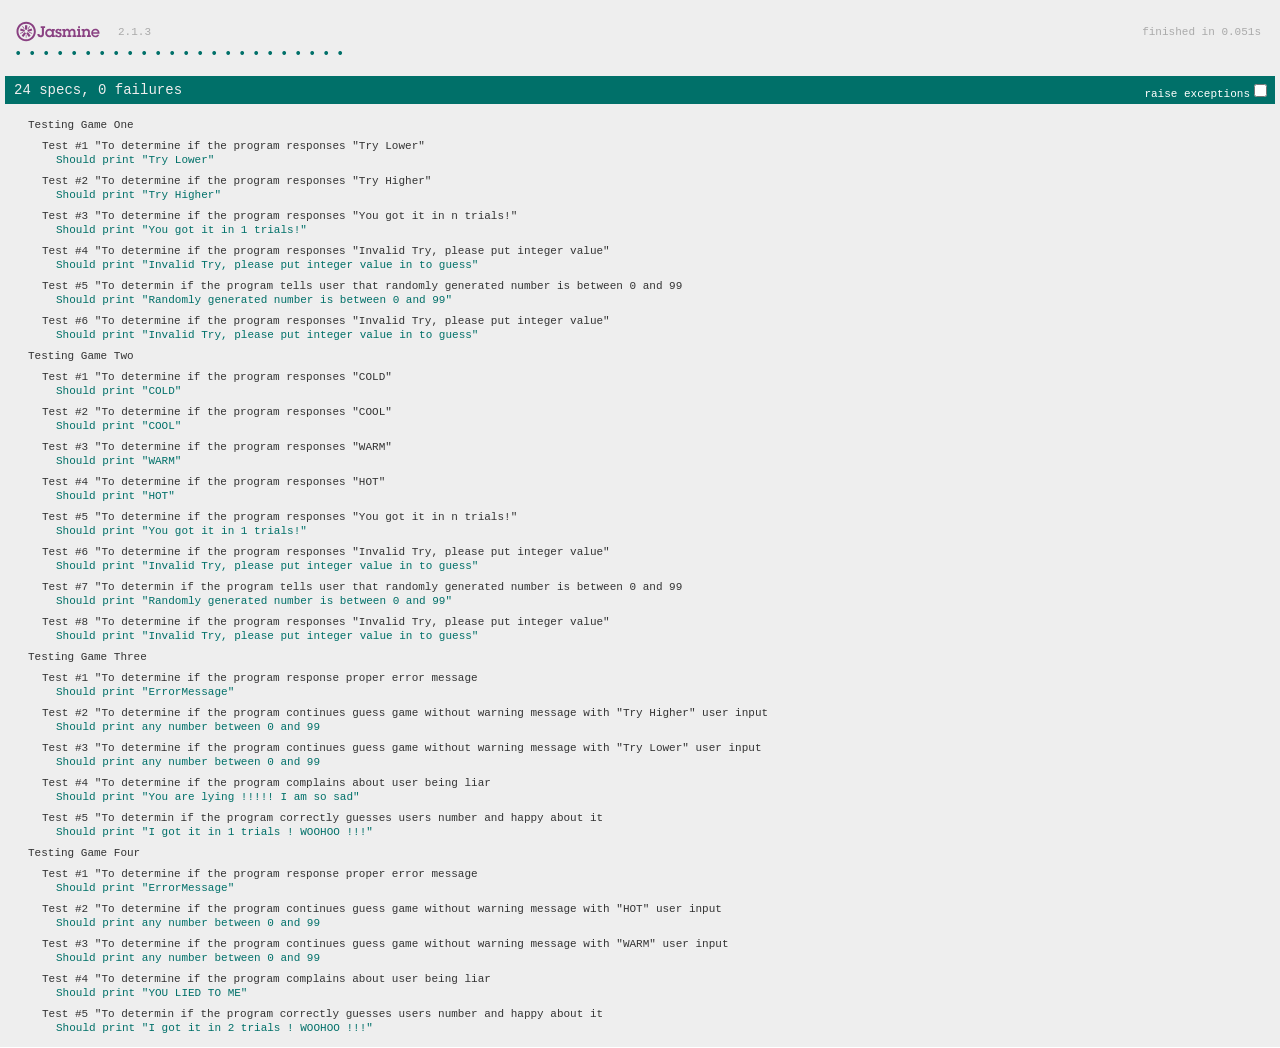
<file: SpecRunner.html>
<!DOCTYPE html>
<html>
<head>
  <meta charset="utf-8">
  <title>Jasmine Spec Runner v2.2.0</title>

  <link rel="shortcut icon" type="image/png" href="lib/jasmine-2.1.3/jasmine_favicon.png">
  <link rel="stylesheet" href="lib/jasmine-2.1.3/jasmine.css">

  <script src="lib/jasmine-2.1.3/jasmine.js"></script>
  <script src="lib/jasmine-2.1.3/jasmine-html.js"></script>
  <script src="lib/jasmine-2.1.3/boot.js"></script>

  <!-- include source files here... -->
  <!-- for Iteration 5 -->
  <script src="src/Model.js"></script>
  <script src="src/Iteration1.js"></script>
  <script src="src/Iteration2.js"></script>
  <script src="src/Iteration3.js"></script>
  <script src="src/Iteration4.js"></script>
  <!-- for Iteration 1 ~ 4 -->
  <!-- <script src="src/Main.js"></script> -->
  <script src="src/Controller.js"></script>

  <!-- include spec files here... -->
  <script src="spec/question01Spec.js"></script>
  <script src="spec/question02Spec.js"></script>
  <script src="spec/question03Spec.js"></script>
  <script src="spec/question04Spec.js"></script>
</head>

<body>
</body>
</html>
</file>
<file: lib/jasmine-2.1.3/jasmine.css>
body { overflow-y: scroll; }

.jasmine_html-reporter { background-color: #eeeeee; padding: 5px; margin: -8px; font-size: 11px; font-family: Monaco, "Lucida Console", monospace; line-height: 14px; color: #333333; }
.jasmine_html-reporter a { text-decoration: none; }
.jasmine_html-reporter a:hover { text-decoration: underline; }
.jasmine_html-reporter p, .jasmine_html-reporter h1, .jasmine_html-reporter h2, .jasmine_html-reporter h3, .jasmine_html-reporter h4, .jasmine_html-reporter h5, .jasmine_html-reporter h6 { margin: 0; line-height: 14px; }
.jasmine_html-reporter .banner, .jasmine_html-reporter .symbol-summary, .jasmine_html-reporter .summary, .jasmine_html-reporter .result-message, .jasmine_html-reporter .spec .description, .jasmine_html-reporter .spec-detail .description, .jasmine_html-reporter .alert .bar, .jasmine_html-reporter .stack-trace { padding-left: 9px; padding-right: 9px; }
.jasmine_html-reporter .banner { position: relative; }
.jasmine_html-reporter .banner .title { background: url('[data-uri]') no-repeat; background: url('[data-uri]') no-repeat, none; -webkit-background-size: 100%; -moz-background-size: 100%; -o-background-size: 100%; background-size: 100%; display: block; float: left; width: 90px; height: 25px; }
.jasmine_html-reporter .banner .version { margin-left: 14px; position: relative; top: 6px; }
.jasmine_html-reporter .banner .duration { position: absolute; right: 14px; top: 6px; }
.jasmine_html-reporter #jasmine_content { position: fixed; right: 100%; }
.jasmine_html-reporter .version { color: #aaaaaa; }
.jasmine_html-reporter .banner { margin-top: 14px; }
.jasmine_html-reporter .duration { color: #aaaaaa; float: right; }
.jasmine_html-reporter .symbol-summary { overflow: hidden; *zoom: 1; margin: 14px 0; }
.jasmine_html-reporter .symbol-summary li { display: inline-block; height: 8px; width: 14px; font-size: 16px; }
.jasmine_html-reporter .symbol-summary li.passed { font-size: 14px; }
.jasmine_html-reporter .symbol-summary li.passed:before { color: #007069; content: "\02022"; }
.jasmine_html-reporter .symbol-summary li.failed { line-height: 9px; }
.jasmine_html-reporter .symbol-summary li.failed:before { color: #ca3a11; content: "\d7"; font-weight: bold; margin-left: -1px; }
.jasmine_html-reporter .symbol-summary li.disabled { font-size: 14px; }
.jasmine_html-reporter .symbol-summary li.disabled:before { color: #bababa; content: "\02022"; }
.jasmine_html-reporter .symbol-summary li.pending { line-height: 17px; }
.jasmine_html-reporter .symbol-summary li.pending:before { color: #ba9d37; content: "*"; }
.jasmine_html-reporter .symbol-summary li.empty { font-size: 14px; }
.jasmine_html-reporter .symbol-summary li.empty:before { color: #ba9d37; content: "\02022"; }
.jasmine_html-reporter .exceptions { color: #fff; float: right; margin-top: 5px; margin-right: 5px; }
.jasmine_html-reporter .bar { line-height: 28px; font-size: 14px; display: block; color: #eee; }
.jasmine_html-reporter .bar.failed { background-color: #ca3a11; }
.jasmine_html-reporter .bar.passed { background-color: #007069; }
.jasmine_html-reporter .bar.skipped { background-color: #bababa; }
.jasmine_html-reporter .bar.errored { background-color: #ca3a11; }
.jasmine_html-reporter .bar.menu { background-color: #fff; color: #aaaaaa; }
.jasmine_html-reporter .bar.menu a { color: #333333; }
.jasmine_html-reporter .bar a { color: white; }
.jasmine_html-reporter.spec-list .bar.menu.failure-list, .jasmine_html-reporter.spec-list .results .failures { display: none; }
.jasmine_html-reporter.failure-list .bar.menu.spec-list, .jasmine_html-reporter.failure-list .summary { display: none; }
.jasmine_html-reporter .running-alert { background-color: #666666; }
.jasmine_html-reporter .results { margin-top: 14px; }
.jasmine_html-reporter.showDetails .summaryMenuItem { font-weight: normal; text-decoration: inherit; }
.jasmine_html-reporter.showDetails .summaryMenuItem:hover { text-decoration: underline; }
.jasmine_html-reporter.showDetails .detailsMenuItem { font-weight: bold; text-decoration: underline; }
.jasmine_html-reporter.showDetails .summary { display: none; }
.jasmine_html-reporter.showDetails #details { display: block; }
.jasmine_html-reporter .summaryMenuItem { font-weight: bold; text-decoration: underline; }
.jasmine_html-reporter .summary { margin-top: 14px; }
.jasmine_html-reporter .summary ul { list-style-type: none; margin-left: 14px; padding-top: 0; padding-left: 0; }
.jasmine_html-reporter .summary ul.suite { margin-top: 7px; margin-bottom: 7px; }
.jasmine_html-reporter .summary li.passed a { color: #007069; }
.jasmine_html-reporter .summary li.failed a { color: #ca3a11; }
.jasmine_html-reporter .summary li.empty a { color: #ba9d37; }
.jasmine_html-reporter .summary li.pending a { color: #ba9d37; }
.jasmine_html-reporter .description + .suite { margin-top: 0; }
.jasmine_html-reporter .suite { margin-top: 14px; }
.jasmine_html-reporter .suite a { color: #333333; }
.jasmine_html-reporter .failures .spec-detail { margin-bottom: 28px; }
.jasmine_html-reporter .failures .spec-detail .description { background-color: #ca3a11; }
.jasmine_html-reporter .failures .spec-detail .description a { color: white; }
.jasmine_html-reporter .result-message { padding-top: 14px; color: #333333; white-space: pre; }
.jasmine_html-reporter .result-message span.result { display: block; }
.jasmine_html-reporter .stack-trace { margin: 5px 0 0 0; max-height: 224px; overflow: auto; line-height: 18px; color: #666666; border: 1px solid #ddd; background: white; white-space: pre; }
</file>
